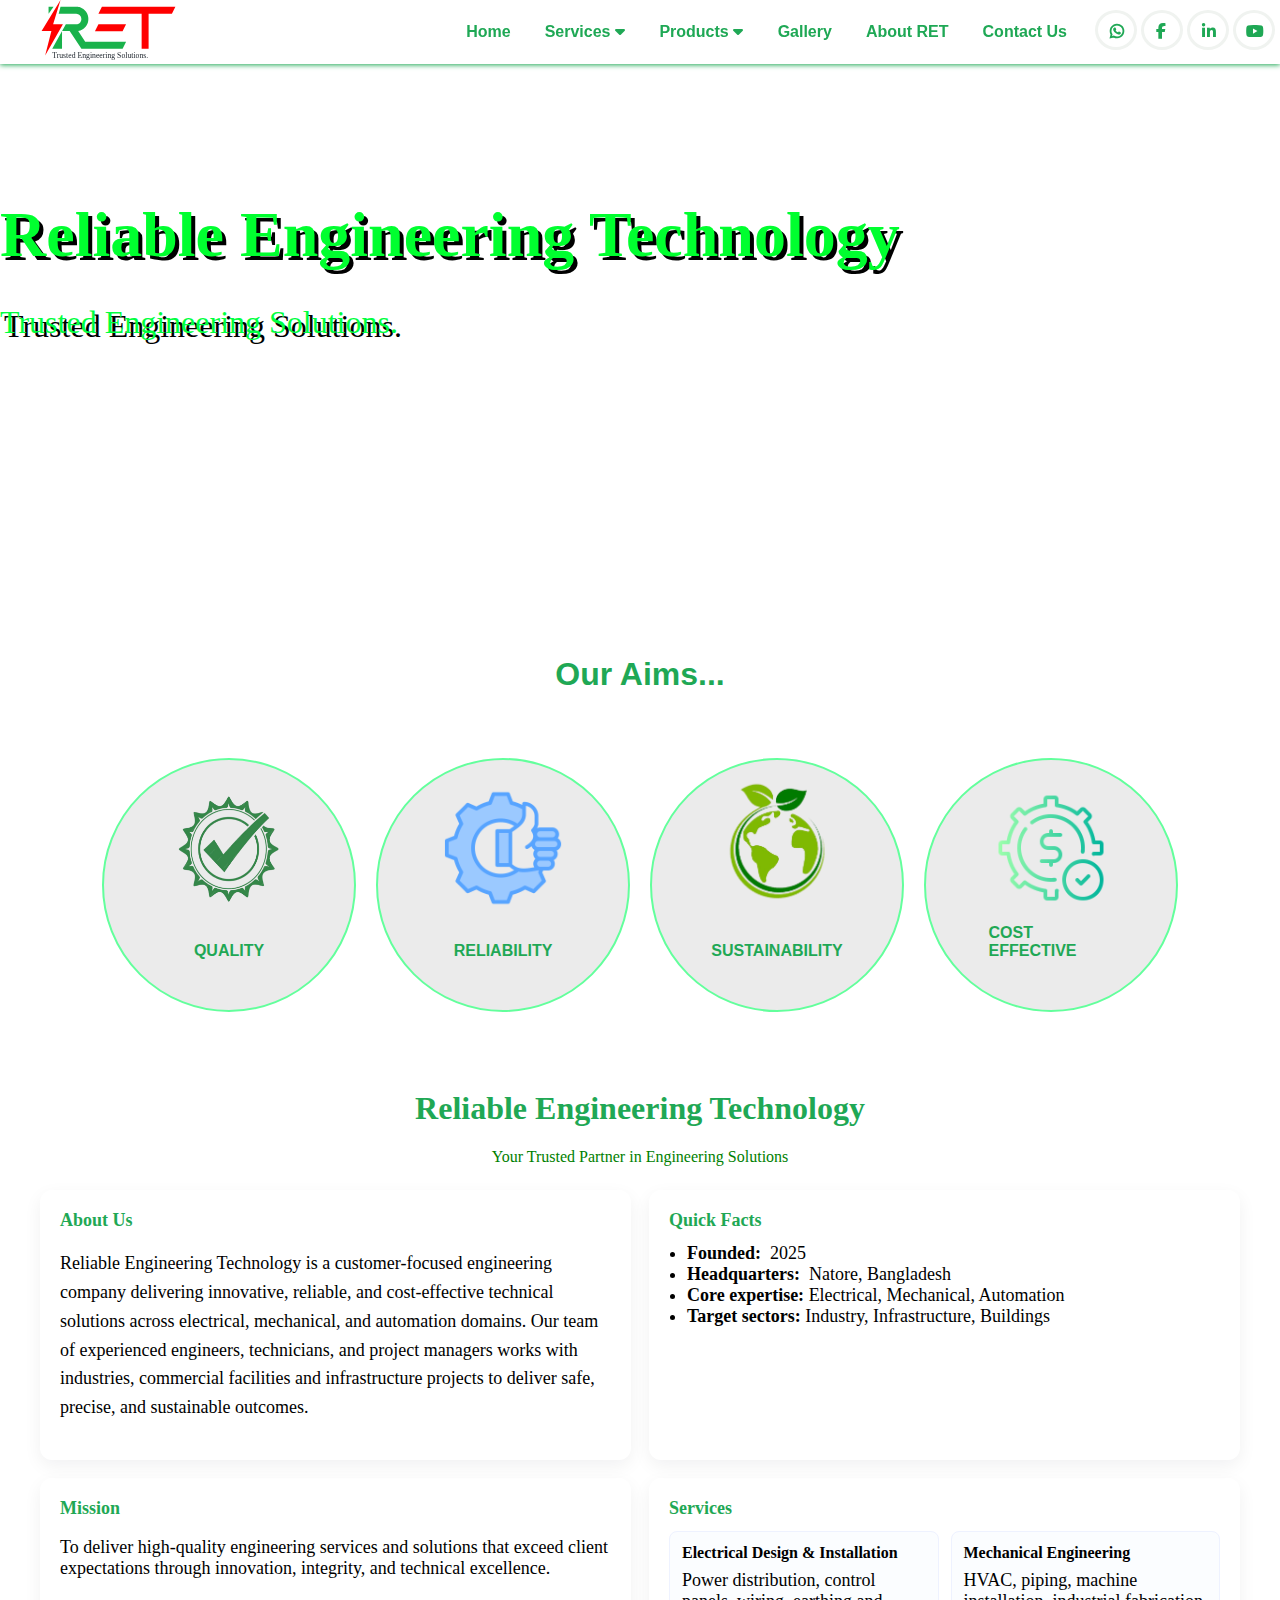
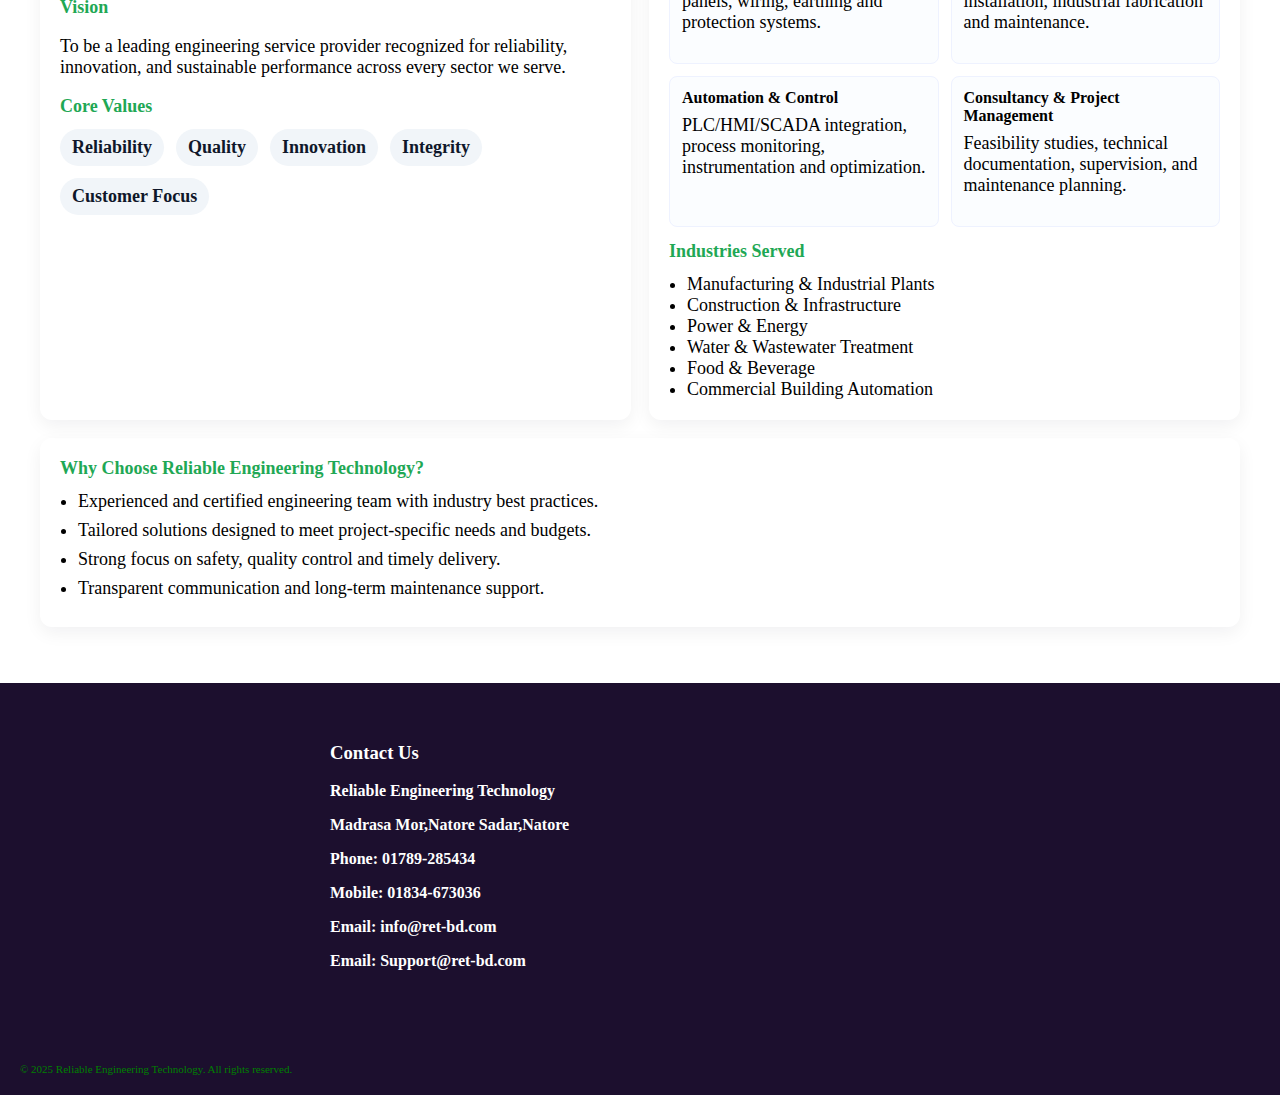
<file: index.html>
<!DOCTYPE html>
<html>

<head>

    <title>Reliable Engineering Technology</title>
    <link rel="icon" type="image/x-icon" href="./resources/favicon.svg">
    <link rel="stylesheet" href="./style.css">
    <link rel="stylesheet" href="https://cdnjs.cloudflare.com/ajax/libs/font-awesome/6.5.1/css/all.min.css" />

</head>

<body>
    <div class="menu_bar">
        <div>
            <a href="./index.html"><img src="./resources/logo.svg" alt="logo"></a>
        </div>
        <div class="menuss">
            <ul class="menus">
                <li class="active"><a href="#home">Home</a></li>
                <li class="active"><a href="#">Services <i class="fa-solid fa-caret-down"></i></a>
                 <ul>
                        <li><a href="#">All Services</a></li>
                        <li><a href="#">Pressure Booster</a></li>
                        <li><a href="#">Boiler Auto Blowdown</a></li>
                        <li><a href="#">Process Automation</a></li>
                        <li><a href="#">ATS System</a></li>
                        <li><a href="#">Motor Rewinding</a></li>
                    </ul>
                </li>
                <li class="active"><a href="#">Products <i class="fa-solid fa-caret-down"></i></a>
                <ul>
                        <li><a href="./all-products.html" target="_blank">All Products</a></li>
                        <li><a href="#">Solar Items</a></li>
                        <li><a href="#">PLC and HMI</a></li>
                        <li><a href="#">VFD</a></li>
                        <li><a href="#">Lithium Batteries</a></li>
                        <li><a href="#">Pumps and Motors</a></li>
                    </ul>
                </li>
                <li class="active"><a href="#review">Gallery</a></li>
                <li class="active"><a href="#about">About RET</a></li>
                <li class="active"><a href="#contacts">Contact Us</a></li>
            </ul>


            <div class="menu_icon">
            <ul >
                <li><a href="https://wa.me/+8801834673036" target="_blank"><i class="fa-brands fa-whatsapp icon"></i></a></li>
                <li><a href="#home"><i class="fab fa-facebook-f icon"></i></a></li>
                <li><a href="#home"><i class="fab fa-linkedin-in icon"></i></a></li>
                <li><a href="#home"><i class="fa-brands fa-youtube icon"></i></a></li>
            </ul>
            </div>
        </div>

    </div>
    <div class="main_body" >
        <div class="home" id="home">
            <div class="home-ph" > 
            <h1>Reliable Engineering Technology</h1>
            <p>Trusted Engineering Solutions.</p>
        </div>
        </div>
        <div class="dishes" id="product">
            <h3>Our Aims...</h3>
            <div class="all_items">
                <div class="items">
                    <img src="./resources/quality.png">
                    <div class="title"><span>QUALITY</span></div>
                    
                </div>
                <div class="items">
                    <img src="./resources/reliable.png">
                    <div class="title"><span>RELIABILITY</span></div>
                    
                </div>
                <div class="items sustain">
                    <img src="./resources/sustain.png">
                    <div class="title"><span>SUSTAINABILITY</span></div>
                    
                </div>
                <div class="items">
                    <img src="./resources/cost.png">
                    <div class="title"><span>COST EFFECTIVE</span></div>
                    
                </div>
                

            </div>
        </div>
    </div>
<div class="container" id="about">
    <headerr>
      <div class="abot">
        <h1 class="lead1" >Reliable Engineering Technology</h1>
        <p class="lead">Your Trusted Partner in Engineering Solutions</p>
      </div>
    </headerr>

    <div class="hero">
      <section class="card">
        <h2>About Us</h2>
        <p style="color:var(--muted);line-height:1.6">Reliable Engineering Technology is a customer-focused engineering company delivering innovative, reliable, and cost-effective technical solutions across electrical, mechanical, and automation domains. Our team of experienced engineers, technicians, and project managers works with industries, commercial facilities and infrastructure projects to deliver safe, precise, and sustainable outcomes.</p>
      </section>

      <aside class="card">
        <h2>Quick Facts</h2>
        <ul class="small">
          <li><strong>Founded:</strong> &nbsp;2025</li>
          <li><strong>Headquarters:</strong> &nbsp;Natore, Bangladesh</li>
          <li><strong>Core expertise:</strong> Electrical, Mechanical, Automation</li>
          <li><strong>Target sectors:</strong> Industry, Infrastructure, Buildings</li>
        </ul>
      </aside>
    </div>

    <div class="grid">
      <section class="card">
        <h2>Mission</h2>
        <p class="small">To deliver high-quality engineering services and solutions that exceed client expectations through innovation, integrity, and technical excellence.</p>

        <h2 style="margin-top:18px">Vision</h2>
        <p class="small">To be a leading engineering service provider recognized for reliability, innovation, and sustainable performance across every sector we serve.</p>

        <h2 style="margin-top:18px">Core Values</h2>
        <div class="values" style="margin-top:8px">
          <div class="chip">Reliability</div>
          <div class="chip">Quality</div>
          <div class="chip">Innovation</div>
          <div class="chip">Integrity</div>
          <div class="chip">Customer Focus</div>
        </div>
      </section>

      <section class="card">
        <h2>Services</h2>
        <div class="services-grid" style="margin-top:8px">
          <div class="service-item">
            <strong>Electrical Design & Installation</strong>
            <p class="small" style="margin-top:8px">Power distribution, control panels, wiring, earthing and protection systems.</p>
          </div>

          <div class="service-item">
            <strong>Mechanical Engineering</strong>
            <p class="small" style="margin-top:8px">HVAC, piping, machine installation, industrial fabrication and maintenance.</p>
          </div>

          <div class="service-item">
            <strong>Automation & Control</strong>
            <p class="small" style="margin-top:8px">PLC/HMI/SCADA integration, process monitoring, instrumentation and optimization.</p>
          </div>

          <div class="service-item">
            <strong>Consultancy & Project Management</strong>
            <p class="small" style="margin-top:8px">Feasibility studies, technical documentation, supervision, and maintenance planning.</p>
          </div>
        </div>

        <h2 style="margin-top:14px">Industries Served</h2>
        <ul class="small" style="margin-top:8px">
          <li>Manufacturing & Industrial Plants</li>
          <li>Construction & Infrastructure</li>
          <li>Power & Energy</li>
          <li>Water & Wastewater Treatment</li>
          <li>Food & Beverage</li>
          <li>Commercial Building Automation</li>
        </ul>
      </section>
    </div>

    <section style="margin-top:18px" class="card">
      <h2>Why Choose Reliable Engineering Technology?</h2>
      <ul class="small services" style="margin-top:8px">
        <li>Experienced and certified engineering team with industry best practices.</li>
        <li>Tailored solutions designed to meet project-specific needs and budgets.</li>
        <li>Strong focus on safety, quality control and timely delivery.</li>
        <li>Transparent communication and long-term maintenance support.</li>
      </ul>
    </section>

    </div>


  </div>

                <footer>
            <div class="contact" id="contacts">
                <h3>Contact Us</h3>
                <p>Reliable Engineering Technology</p>
                <p>Madrasa Mor,Natore Sadar,Natore</p>
                <p>Phone: 01789-285434</p>
                <p>Mobile: 01834-673036</p>
                <p>Email: info@ret-bd.com</p>
                <p>Email: Support@ret-bd.com</p>
                    

            </div>

            <div class="contact">
                <iframe src="https://www.google.com/maps/embed?pb=!1m18!1m12!1m3!1d1816.5418103784236!2d89.00006243424721!3d24.413162338192265!2m3!1f0!2f0!3f0!3m2!1i1024!2i768!4f13.1!3m3!1m2!1s0x39fc11a1eeeb20b1%3A0x7ca8f68f2c574268!2sReliable%20Engineering%20Technology!5e0!3m2!1sen!2sbd!4v1762521423307!5m2!1sen!2sbd" width="400" height="300" style="border:0;" allowfullscreen="" loading="lazy" referrerpolicy="no-referrer-when-downgrade"></iframe>
            </div>

        </footer>
          <div style="font-size:11px;padding:20px; color:green;background-color:rgb(28, 15, 46) ">&copy; <span id="year"></span> 2025 Reliable Engineering Technology. All rights reserved.</div>
   </body>

</html>
</file>
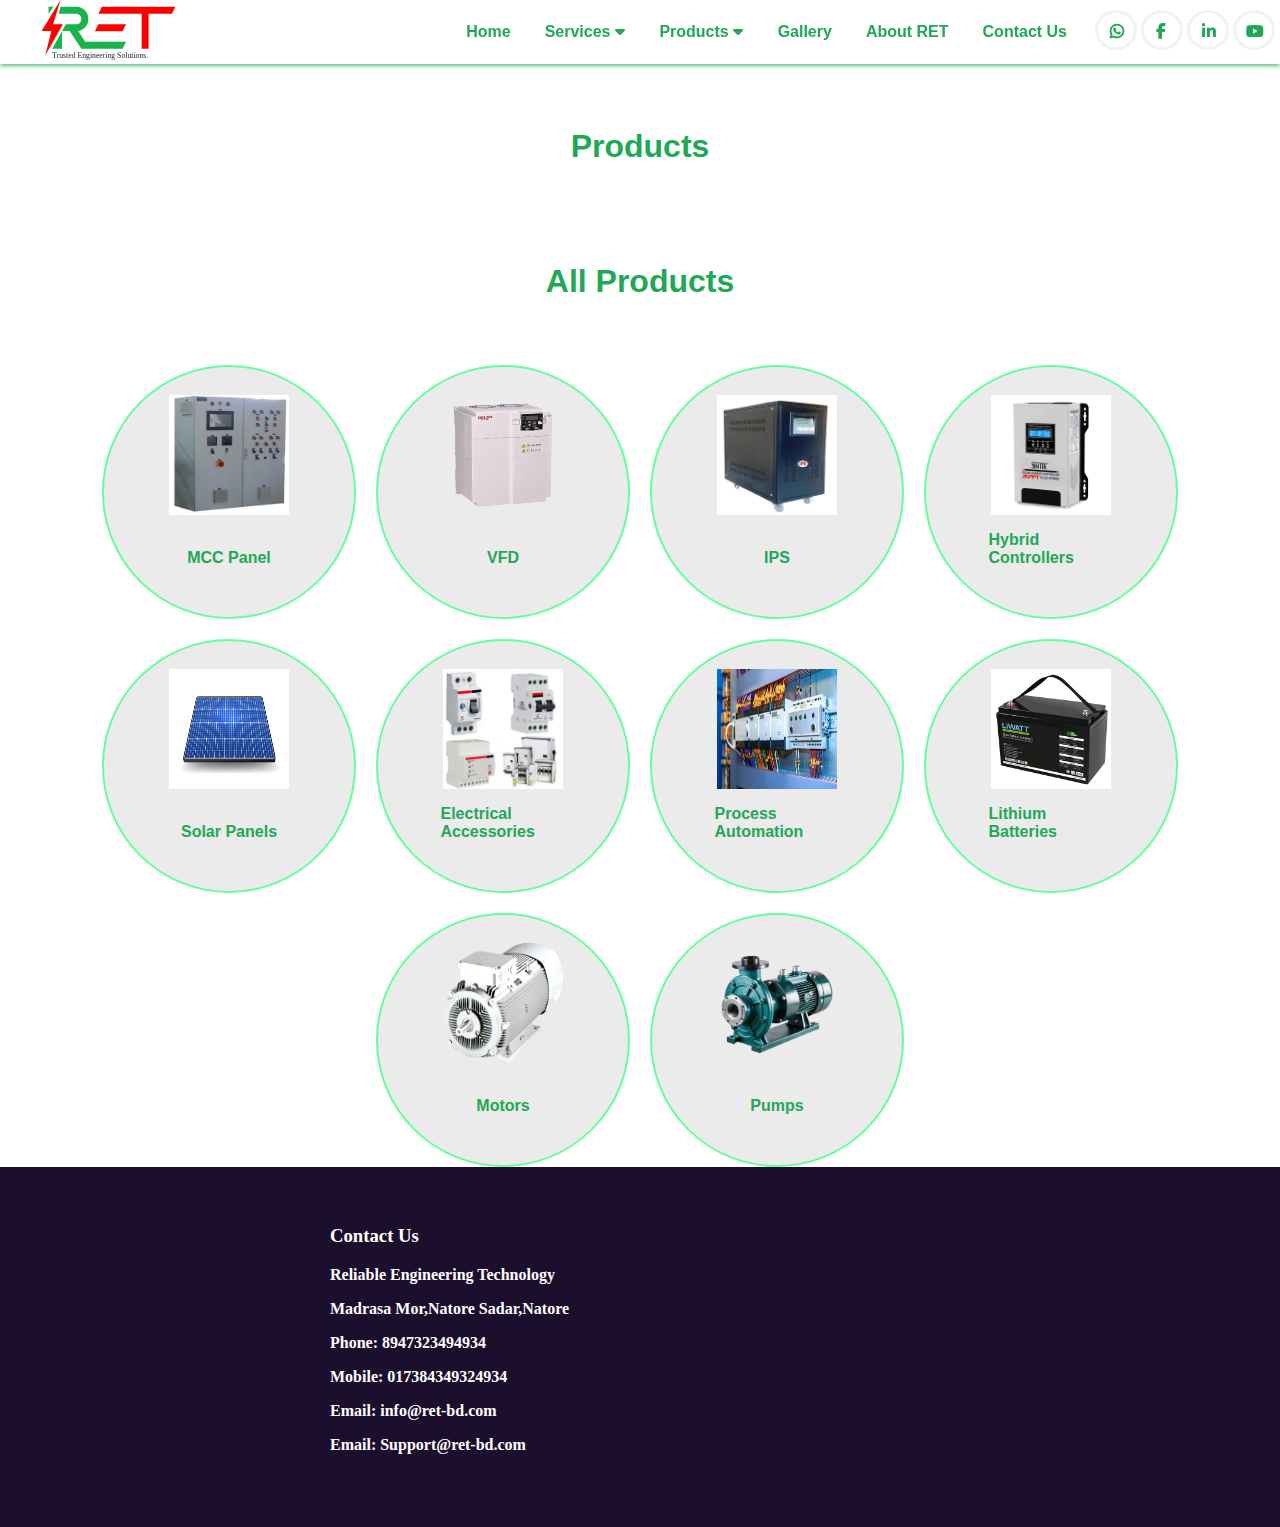
<file: all-products.html>
<!DOCTYPE html>
<html>

<head>

    <title>Reliable Engineering Technology</title>
    <link rel="icon" type="image/x-icon" href="./resources/favicon.svg">
    <link rel="stylesheet" href="./style.css">
    <link rel="stylesheet" href="https://cdnjs.cloudflare.com/ajax/libs/font-awesome/6.5.1/css/all.min.css" />

</head>

<body>
    <div class="menu_bar">
        <div>
            <a href="./index.html"><img src="./resources/logo.svg" alt="logo"></a>
        </div>
        <div class="menuss">
            <ul class="menus">
                <li class="active"><a href="./index.html">Home</a></li>
                <li class="active"><a href="./services.html">Services <i class="fa-solid fa-caret-down"></i></a>
                 <ul>
                        <li><a href="#">All Services</a></li>
                        <li><a href="#">Pressure Booster</a></li>
                        <li><a href="#">Boiler Auto Blowdown</a></li>
                        <li><a href="#">Process Automation</a></li>
                        <li><a href="#">ATS System</a></li>
                        <li><a href="#">Motor Rewinding</a></li>
                    </ul>
                </li>
                <li class="active"><a href="#about">Products <i class="fa-solid fa-caret-down"></i></a>
                <ul>
                        <li><a href="#">All Products</a></li>
                        <li><a href="#">Solar Items</a></li>
                        <li><a href="#">PLC and HMI</a></li>
                        <li><a href="#">VFD</a></li>
                        <li><a href="#">Lithium Batteries</a></li>
                        <li><a href="#">Pumps and Motors</a></li>
                    </ul>
                </li>
                <li class="active"><a href="#review">Gallery</a></li>
                <li class="active"><a href="#contacts">About RET</a></li>
                <li class="active"><a href="#contacts">Contact Us</a></li>
            </ul>


            <div class="menu_icon">
            <ul >
                <li><a href="#home"><i class="fa-brands fa-whatsapp icon"></i></a></li>
                <li><a href="#home"><i class="fab fa-facebook-f icon"></i></a></li>
                <li><a href="#home"><i class="fab fa-linkedin-in icon"></i></a></li>
                <li><a href="#home"><i class="fa-brands fa-youtube icon"></i></a></li>
            </ul>
            </div>
        </div>

    </div>
    <div class="main_body" >
       
        <div class="dishes" id="product">
            <p>Products</p>
            <h3>All Products</h3>
            <div class="all_items">
                <div class="items">
                    <img src="./resources/mcc.png">
                    <div class="title"><span>MCC Panel </span></div>
                    
                </div>
                <div class="items">
                    <img src="./resources/vfd.png">
                    <div class="title"><span>VFD </span></div>
                    
                </div>
                <div class="items">
                    <img src="./resources/ips.png">
                    <div class="title"><span>IPS </span></div>
                    
                </div>
                <div class="items">
                    <img src="./resources/hybrid.png">
                    <div class="title"><span>Hybrid Controllers </span></div>
                    
                </div>
                <div class="items">
                    <img src="./resources/solar.png">
                    <div class="title"><span>Solar Panels </span></div>
                    
                </div>
                <div class="items">
                    <img src="./resources/accessories.png">
                    <div class="title"><span>Electrical Accessories </span></div>
                    
                </div>
                <div class="items">
                    <img src="./resources/automation.png">
                    <div class="title"><span>Process Automation </span></div>
                    
                </div>
                <div class="items">
                    <img src="./resources/lithium.png">
                    <div class="title"><span>Lithium Batteries </span></div>
                    
                </div>
                <div class="items">
                    <img src="./resources/Motor.png">
                    <div class="title"><span>Motors </span></div>
                    
                </div>
                <div class="items">
                    <img src="./resources/pump.png">
                    <div class="title"><span>Pumps </span></div>
                </div>

            </div>
        </div>
        

        <footer>
            <div class="contact" id="contacts">
                <h3>Contact Us</h3>
                <p>Reliable Engineering Technology</p>
                <p>Madrasa Mor,Natore Sadar,Natore</p>
                <p>Phone: 8947323494934</p>
                <p>Mobile: 017384349324934</p>
                <p>Email: info@ret-bd.com</p>
                <p>Email: Support@ret-bd.com</p>

            </div>

            <div class="contact">
                <iframe src="https://www.google.com/maps/embed?pb=!1m18!1m12!1m3!1d3633.0929699597323!2d89.0009194!3d24.4128375!2m3!1f0!2f0!3f0!3m2!1i1024!2i768!4f13.1!3m3!1m2!1s0x39fc11a1eeeb20b1%3A0x7ca8f68f2c574268!2sReliable%20Engineering%20Technology!5e0!3m2!1sen!2sbd!4v1760615487105!5m2!1sen!2sbd" width="400" height="300" style="border:0;" allowfullscreen="" loading="lazy" referrerpolicy="no-referrer-when-downgrade"></iframe>
            </div>
        </footer>
   </body>

</html>
</file>
<file: style.css>
body {
    margin: 0px;
}

/*--------------------top menu bar start------------------*/

ul {
    list-style-type: none;
}

.menuss {
    display: flex;
    align-items: center;
}

.menu_bar {
    display: flex;
    align-items: center;
    position: sticky;
    width: 100%;
    min-width: 1030px;
    justify-content: space-between;
    align-items: center;
    box-shadow: 0px 1px 5px #1FA855;
    top: 0px;
    z-index: 10;
    background-color: rgba(255, 255, 255,.6);
    backdrop-filter: blur(8px);
}

.menu_bar img {
    padding-left: 30%;
    height: 60px;
    width: 135px;
}

/*-----------social meadia icon start-----------*/

.menu_icon ul {
display:inline;
position:sticky;
  transform: translate(-50%, -50%);
}

.menu_icon ul li {
list-style: none;
display:inline-block;
position:relative;
margin:0px -5px;
}

.menu_icon ul li a {
  width: 6px;
  height: 14px;
  background-color: #fff;
  justify-content:center;
  line-height: 14px;
  font-size: 16px;
  margin: 0 5px;
  left:-5px;
  display: inline-block;
  border-radius: 50%;
  position: relative;
  overflow: hidden;
  border: 3px solid #f0f3f0;
  z-index: 1;
}

.menu_icon ul li a .icon {
  position: relative;
  color: #1FA855;
  left:-3px;
  transition: .5s;
  z-index: 3;
}

.menu_icon ul li a .fa-youtube{
    left:-5px;
}
.menu_icon ul li a .fa-whatsapp{
    font-weight:bold;
}

.menu_icon ul li a:hover .icon {
  color: #fff;
  transform: rotateY(360deg);
}

.menu_icon ul li a:before {
  content: "";
  position: absolute;
  top: 100%;
  left: 0;
  width: 100%;
  height: 100%;
  background: #f00;
  transition: .5s;
  z-index: 2;
}

.menu_icon ul li a:hover:before {
  top: 0;
}

.menu_icon ul li:nth-child(1) a:before{
  background: #06dc1c;
}

.menu_icon ul li:nth-child(2) a:before{
  background: #3b5999;
}

.menu_icon ul li:nth-child(3) a:before {
  background:#55acee;
}

.menu_icon ul li:nth-child(4) a:before {
  background: #b40808;
}



/*-----------social meadia icon end-----------*/




.menus > li {
    position: relative;
    display: inline;
    padding: 30px 0px;
    font-weight: bold;
    font-family: 'Segoe UI', Tahoma, Geneva, Verdana, sans-serif;
    color: #1FA855;
    height: 10px;
}

a {
    text-decoration: none;
}

li a {
    color: #1FA855;
    padding: 10px 15px;
}




.active::after,
.active::before {
  content: '';
  position: absolute;
  width: 100%;
  height: 4px;
  background: linear-gradient(to right, #ff0000, #1FA855);
  left: 0;
  bottom: 20px;
  transform: scaleX(0);
  transform-origin: right;
  transition: transform 0.3s ease-out;
}

.active::before {
  top: 25px;
  transform-origin: left;
}

.active:hover::after,
.active:hover::before {
  transform: scaleX(1);
}



.menus ul {

  height: 0;
  left: -20px;
  opacity: 0;
  position: absolute;
  transition: all .3s ease;
  top: 73px;
  width: 100%;
}
.menus ul{
    visibility: hidden;
  opacity: 0;
  transition: visibility 0s, opacity 0.5s linear;
}
.menus > li:hover ul {
background-color: rgba(255, 255, 255,.8);
    backdrop-filter: blur(8px);
     height: 300px;
  width: 250px;
  padding: 5px;
  opacity: 1;
  visibility: visible;
  opacity: 1;
   transition: all .3s ease;
  transform: translateY(10);
}

.menus ul a {
  color: #ffffff;
  padding:  5px;
  display:flex;
 margin: 5px 10px;
 padding: 10px 10px;
  background-color: #169c45;
}

.menus ul a:hover {
  color: #58ff8a;

  background-color: #FF0000;
}



/*---------------------end of top menu bar----------------*/


/*---------------------------------------main body home section---------------------------------------------*/


.home {
    display: flex;
    flex-wrap: wrap;
    width: 100%;
    padding-bottom: 80px;
    margin-bottom: 80px;
    gap:10%;
    height: 400px; /* Adjust as needed */
    background-size: cover;
    background-position: center;
    animation: backgroundSlideshow 15s infinite linear; /* Adjust duration and timing */
    position: relative; /* For positioning content inside */
    display: flex;
    flex-direction: column;
    justify-content: center;
    align-items: top left;
    color: white; /* For text visibility */
    text-shadow: 2px 2px 4px rgba(0, 0, 0, 0.5);

}


@keyframes backgroundSlideshow {
    0% {
        background-image: url('image1.jpg');
    }

    50% {
        background-image: url('image2.jpg');
    }

    100% {
        background-image: url('image1.jpg'); /* Loop back to the first image */
    }
}



.home-ph {
    color: rgb(0, 255, 47);
    text-align: left;
    text-shadow: 4px 4px #000000;
    top: 10px;
    font-size: 2em;
line-height: 2em;
}

.home-ph p {
    color: rgb(0, 255, 64);
    line-height: .8;
    left: 1%;
    top: 150px;

}

.home a {
    background-color: #1FA855;
    border-radius: 3px;
    padding: 10px;
    line-height: 2;
    color: white;
}

.food1 {
    border-radius: 50%;
    box-shadow: -2px 2px 7px rgb(36, 35, 35), 2px 2px 10px rgb(20, 18, 18);
    top: 100px;

}

     /*-----------------------------dishes and item list-------------------------------------*/

.dishes>h3,
.dishes>p {
    text-align: center;
    line-height: .8;
    padding:3%;
    font-size:2em;
    color: #1FA855;
    font-family: 'Segoe UI', Tahoma, Geneva, Verdana, sans-serif;
}

.dishes>p {
    font-weight: bold;
}

.all_items {
    display: flex;
    flex-wrap: wrap;
	justify-content:center;
	gap: 20px;
}

.items {
    background-color: rgb(235, 235, 235);
    height: 230px;
    width: 230px;
    display: flex;
    position: relative;
    border-radius: 50%;
    border: 2px solid rgb(99, 255, 156);
    font-family: 'Segoe UI', Tahoma, Geneva, Verdana, sans-serif;
    padding: 10px;
}

.title {
    position: absolute;
    bottom: 50px;
    left: 50%;
    transform: translate(-50%);
    font-weight: bold;
    color:#1FA855;
    font-size:16px;
}

.items a {
    background-color: #1FA855;
    color: white;
    border-radius: 4px;
    padding: 4px;
}

.items img {
    width: 120px;
    height: 120px;
    position: absolute;
    top: 28px;
    left: 50%;
    transform: translate(-50%);
    transition: height .6s ease-in-out, width .6s ease-in-out;

}
.sustain img{
    width: 160px;
    height: 160px;
    top: 1px;
}



.items:hover img {
    height: 150px;
    width: 150px;
}

.sustain:hover img {
    height: 180px;
    width: 180px;
}







	 /*-----------------------------end of dishes and item list-------------------------------------*/


 /*-------------------------------------------------footer review and rating-------------------------------------*/

.container ul{
    list-style-type:disc;
}

 .container{max-width:1200px;margin:32px auto;padding:24px}
    .logo{width:68px;height:68px;border-radius:10px;background:linear-gradient(135deg,var(--accent),#06b6d4);display:flex;align-items:center;justify-content:center;color:#fff;font-weight:700;font-size:20px}
    p.lead{color:green;margin-top:6px; text-align:center}
h1.lead1{text-align:center}
    .container h1, h2{
        color:#1FA855;
    }

    .hero{display:flex;flex-wrap:wrap;gap:18px;margin-top:24px; font-size:18px}
    .card{background:var(--card);border-radius:12px;padding:20px;box-shadow:0 6px 18px rgba(16,24,40,0.06);flex:1;min-width:260px}

    .grid{display:grid;grid-template-columns:repeat(2,1fr);gap:18px;margin-top:18px}
    @media (max-width:780px){.grid{grid-template-columns:1fr}.hero{flex-direction:column}}

    h2{margin:0 0 12px 0;font-size:18px}
    ul{margin:0;padding-left:18px;color:green}
    .values{display:flex;gap:12px;flex-wrap:wrap}
    .chip{background:#f1f5f9;padding:8px 12px;border-radius:999px;color:#0f172a;font-weight:600;font-size:18px}

    .services li{margin-bottom:8px}
    .footer{margin-top:22px;padding:18px;border-radius:12px;background:linear-gradient(180deg,rgba(11,110,253,0.06),rgba(6,182,212,0.03));display:flex;justify-content:space-between;align-items:center;flex-wrap:wrap}
    .contact{font-weight:600}
    a.button{display:inline-block;background:var(--accent);color:#fff;padding:10px 14px;border-radius:8px;text-decoration:none}
    .small{font-size:18px;color:var(--muted)}

    /* simple table for services */
    .services-grid{display:grid;grid-template-columns:repeat(2,1fr);gap:12px}
    .service-item{background:#fbfdff;border:1px solid #eef2ff;padding:12px;border-radius:8px}
    @media (max-width:600px){.services-grid{grid-template-columns:1fr}}







.review_form {
    margin-top: 50px;
    margin-left: auto;
    margin-right: auto;
    background-color: #d3d3d3;
    padding: 20px;
}




 /*-----------------------------review form-------------------------------------*/

.review_form h3 {
    text-align: center;
    line-height: .5;
}

input[type=text],
select {
    width: 100%;
    padding: 12px 20px;
    margin: 8px 0;
    display: inline-block;
    border: 1px solid #ccc;
    border-radius: 4px;
    box-sizing: border-box;
    background-color: #d3d3d3;
    color: #1FA855;
}

input[type=submit] {
    width: 100%;
    background-color: #1FA855;
    color: white;
    padding: 14px 20px;
    margin: 8px 0;
    border: none;
    border-radius: 4px;
    cursor: pointer;
}

input[type=submit]:hover {
    background-color: #ff3a8c;
}

.form {
    border-radius: 5px;
    background-color: #ffffff;
    padding: 20px;
    width: 40%;
    margin-left: auto;
    margin-right: auto;
    padding-top: 5px;
}

textarea {
    color: #1FA855;
    width: 100%;
    height: 150px;
    padding: 12px 20px;
    box-sizing: border-box;
    border: 2px solid #ccc;
    border-radius: 4px;
    background-color: #f8f8f8;
    font-size: 16px;
    resize: none;
}

 /*-----------------------------Contact us section-------------------------------------*/

footer {
    display: flex;
    padding: 20px 40px;
    height: 320px;
    background-color: rgb(28, 15, 46);
    color: white;
    justify-content: center;

}

.contact {
    padding: 20px 70px;
    width: 240px;
    text-align: justify;

}

.rate {
    margin-left: 60px;
    margin-top: -1px;
    color: #1FA855;
}
</file>
